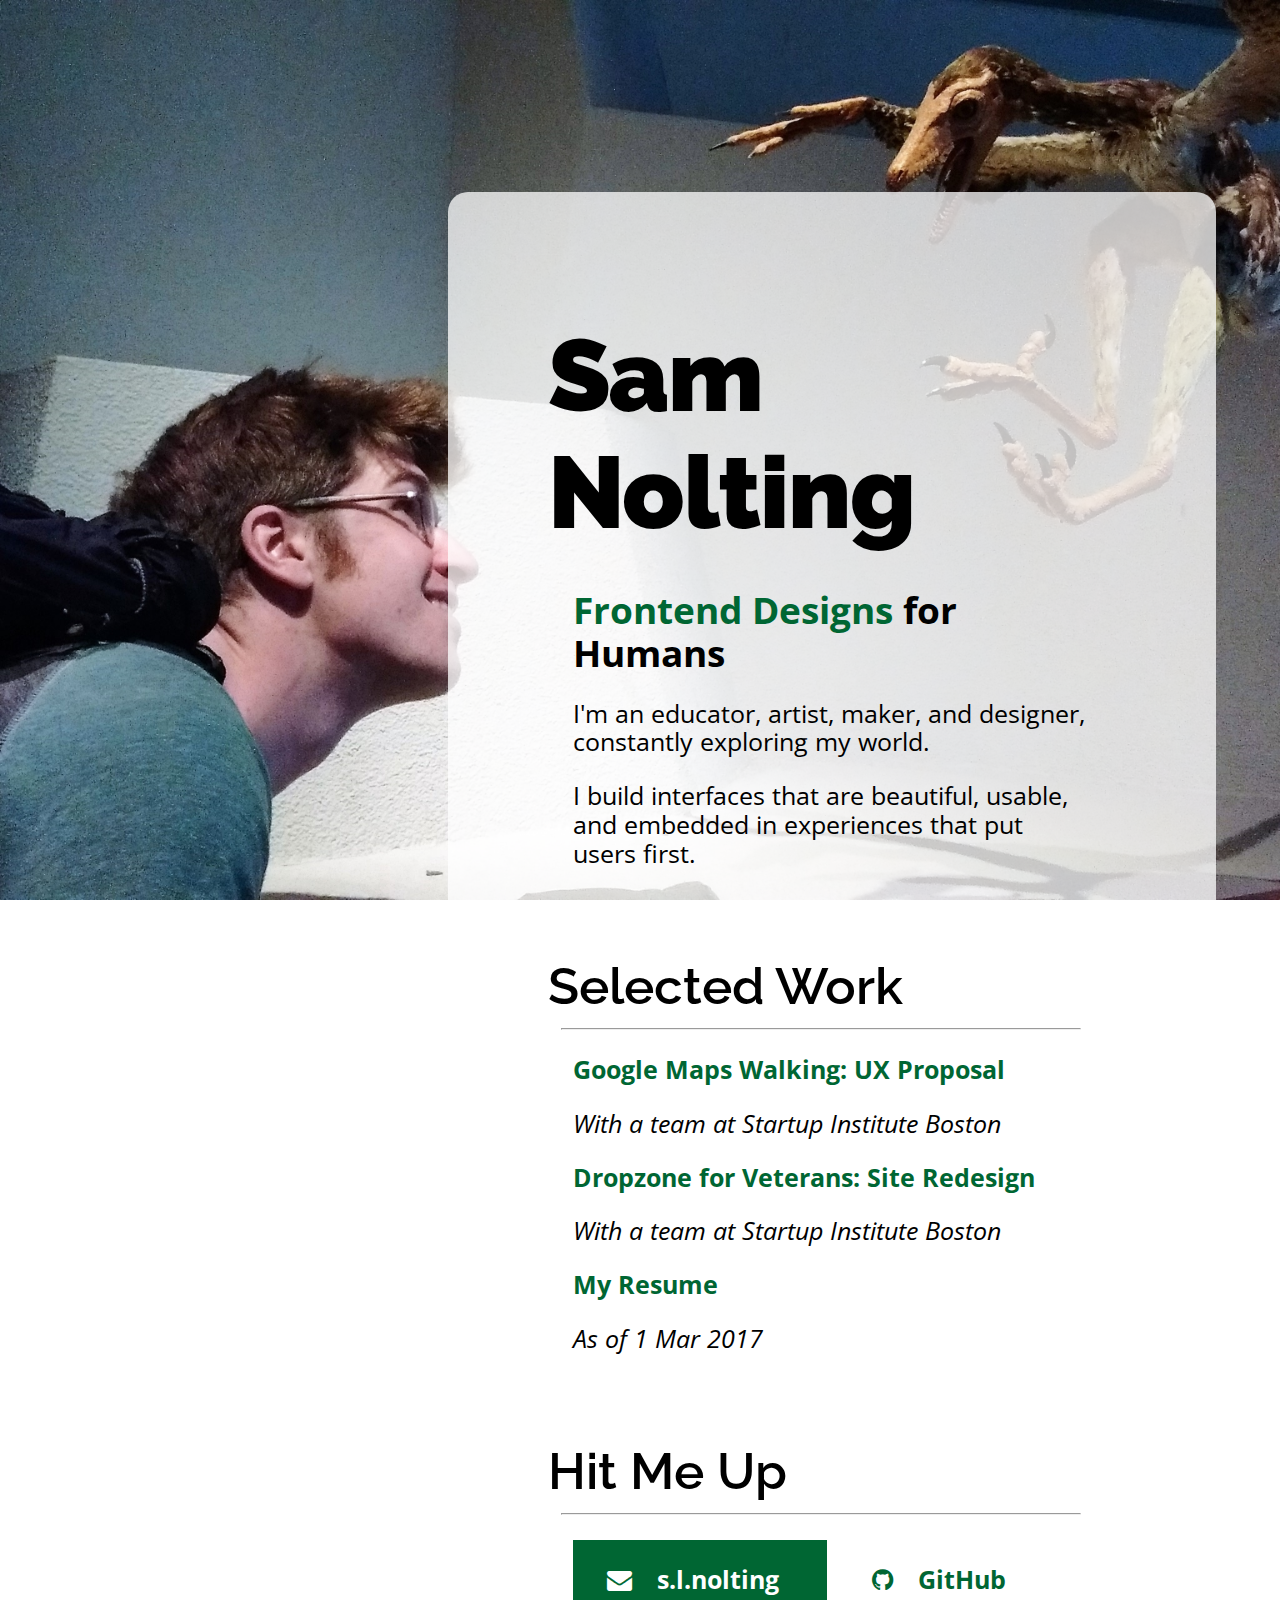
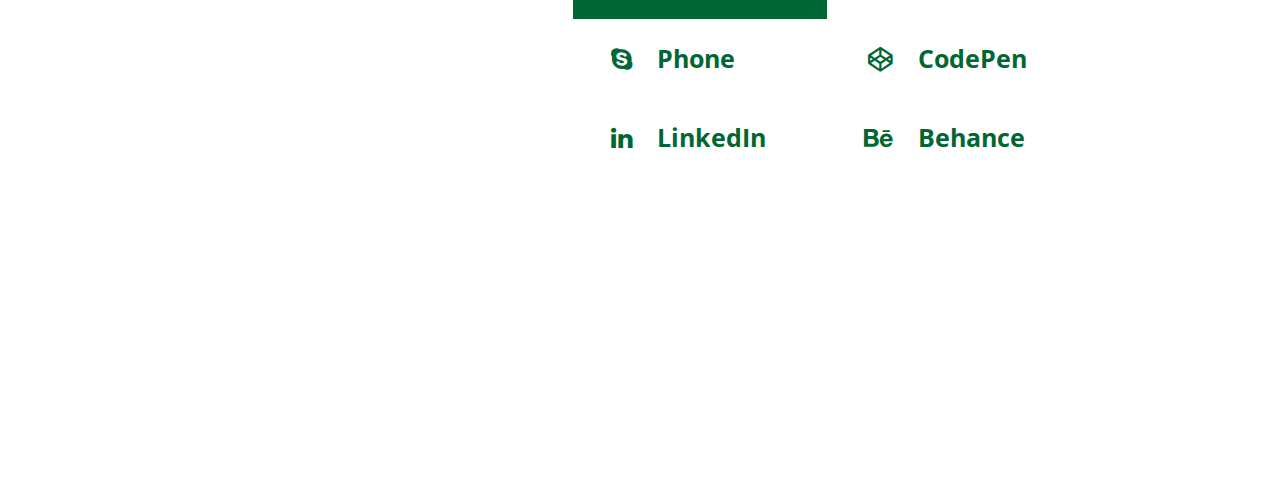
<file: index.html>
<!DOCTYPE html>
<html lang="en">

	<head>

		<meta charset="utf-8">
		<meta http-equiv="X-UA-Compatible" content="IE=edge">
		<meta name="viewport" content="width=device-width, initial-scale=1">
		<meta name="description" content="">
		<meta name="author" content="Sam Nolting, SLN">

		<title>Sam Nolting ~ Web Designer</title>

		<script src="js/main.js" type="text/javascript"></script>

		<link href="css/normalize.css" rel="stylesheet">
		<link href="css/main.css" rel="stylesheet">

		<link href="https://fonts.googleapis.com/css?family=Open+Sans+Condensed:300|Raleway:600,800" rel="stylesheet">
		<link rel="stylesheet" href="https://maxcdn.bootstrapcdn.com/font-awesome/4.4.0/css/font-awesome.min.css">

	</head>

	<body>

		<div class="body-content">
			<div class="html-mobile-background"></div>

			<div class="content-column">
				<header>
					<h1><strong>Sam Nolting</strong></h1>
					<h2>
						<a href="grid120">Frontend Designs</a> for Humans
					</h2>
						<p>I'm an educator, artist, maker, and designer, constantly exploring my world.</p>
						<p>I build interfaces that are beautiful, usable, and embedded in experiences that put users first.</p>
				</header>

				<main>
					<section id="gallery"> 
						<a name="gallery"></a>
						<h3>Selected Work</h3>
						<hr>
						<div class="gallery-piece">
							<a href="docs/Nolting_GMaps_walking_redesign.pdf">
								<h4>Google Maps Walking: UX Proposal</h4>
							</a>
							<p><em>With a team at Startup Institute Boston</em></p>
						</div>

						<div class="gallery-piece">
							<a href="docs/Nolting_Dropzone_Redesign.pdf">
								<h4>Dropzone for Veterans: Site Redesign</h4>
							</a>
							<p><em>With a team at Startup Institute Boston</em></p>
						</div>

						<div class="gallery-piece">
							<a href="docs/SamNolting.resume.pdf">
								<h4>My Resume</h4>
							</a>
							<p><em>As of 1 Mar 2017</em></p>
						</div>
					</section>

					<section class="contact">
						<h3>Hit Me Up</h3>
						<hr>
						<div class="row nav">
							<div class="col">
								<div class="row">
									<div class="pop-left">
										<a href="mailto:s.l.nolting@gmail.com">
											<i class="fa fa-envelope"></i>
										</a>
									</div>
									<a href="mailto:s.l.nolting@gmail.com">s.l.nolting</a>
								</div>
								<div class="row">
									<div class="pop-left">
										<a href="skype:s.l.nolting?call">
											<i class="fa fa-skype"></i>
										</a>
									</div>
									<a href="skype:s.l.nolting?call">Phone</a>
								</div>
								<div class="row">
									<div class="pop-left">
										<a href="https://www.linkedin.com/in/slnolting/">
											<i class="fa fa-linkedin"></i>
										</a>
									</div>
									<a href="https://www.linkedin.com/in/slnolting/">LinkedIn</a>
								</div>
							</div>
							<div class="col">
								<div class="row">
									<div class="pop-left">
										<a href="https://github.com/warnthepenguins">
											<i class="fa fa-github"></i>
										</a>
									</div>
									<a href="https://github.com/warnthepenguins">GitHub</a>
								</div>
								<div class="row">
									<div class="pop-left">
										<a href="https://codepen.io/warnthepenguins/">
											<i class="fa fa-codepen"></i>
										</a>
									</div>
									<a href="https://codepen.io/warnthepenguins/">CodePen</a>
								</div>
								<div class="row">
									<div class="pop-left">
										<a href="https://github.com/warnthepenguins">
											<i class="fa fa-behance"></i>
										</a>
									</div>
									<a href="https://www.behance.net/slnolting74a9">Behance</a>
								</div>
								<!-- StackOverflow: https://stackoverflow.com/users/7551892/sam-nolting -->
							</div>
						</div>
					</section>
				</main>
			</div>
		</div>
	</body>
</html>
</file>
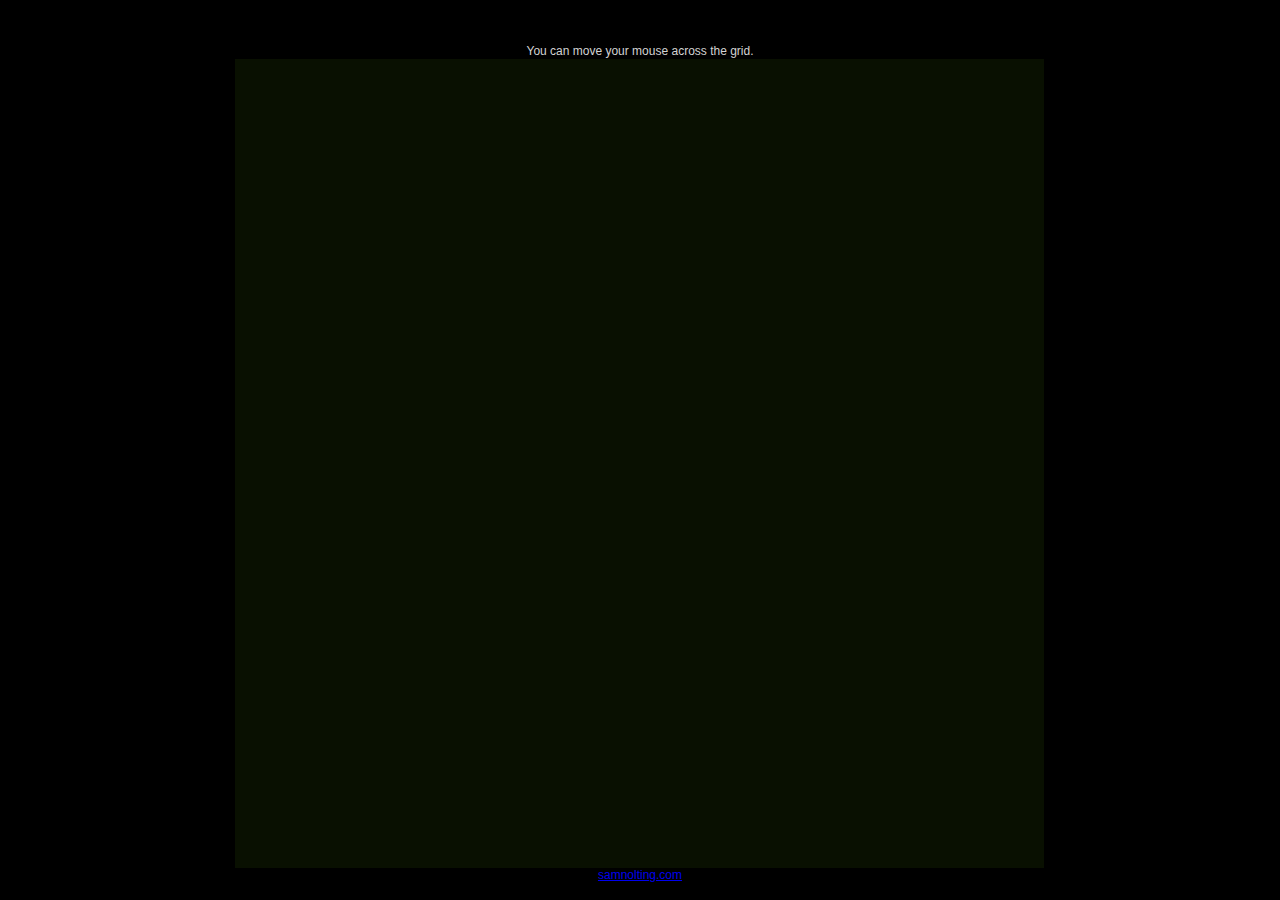
<file: grid120/index.html>
<!DOCTYPE html>
<html lang="en">

<!-- GRID 120 by Sam Nolting -->
<!--    Code (c) 2017 SLN    -->
<!-- Enjoy the restful grid. -->

<head>

	<link href="../css/normalize.css" rel="stylesheet">
	<link href="simpler.css" rel="stylesheet">

</head>

	<body>
		<div class="container-fluid">
			<div class="text">
			You can move your mouse across the grid.
			</div>
			<div class="animation-box tick" id="the-animation-box">
				Something went wrong.
			</div>
			<div class="text">
				<a href="../index.html">samnolting.com</a>
			</div>
		</div>

		<script src="simpler.js" type="text/javascript"></script>
	</body>

</html>
</file>
<file: css/main.css>
/*!
 * SamNolting.com (http://samnolting.com)
 * Copyright 2014-2017 Samuel Lockwood Nolting.
 */


/* Global styles */

*,
*:after,
*:before {
	box-sizing: border-box;
}

body {
	font-family: "Open Sans Condensed", sans-serif;
	font-size: calc(1em + 1vmin);
}

h1,
h2,
h3,
h4,
h5,
h6 {
	font-family: "Open Sans Condensed", sans-serif;
	margin: 0;
}

h1 {
	font-family: "Raleway", sans-serif;
	font-weight: bolder;
	letter-spacing: -0.01em;
	font-size: calc(3em + 3vmin);
	text-indent: -0em;
	margin-left: -2vw;
	margin-bottom: 4vh;
}

h2 {
	font-size: calc(1.1em + 1.1vmin);
}

h3 {
	font-family: "Raleway", sans-serif;
	font-weight: 600;
	font-size: calc(1.5em + 1.5vmin);
	/*font-size: 2.5em;*/
	margin-left: -0.5em;
}

h4 {
	margin-top: 0.4em;
	/*font-size: 1.9em;*/
}

h5,
h6 {
	/*font-size: 1.2em;*/
	line-height: 1.5em;
	margin: 0px;
	padding: 0px;
}

p {
	/*font-size: 1.2em;*/
}

hr {
	margin: 0.5em 0em 1em -0.5em;
	width: 100%;
}

a {
	text-decoration: none;
	color: #006633;
}

a:hover {
	text-decoration: none;
	color: #330066;
}

ul, li {
	list-style-type: none;
}

.body-content {
	padding-top: 15%;
	padding-bottom: 15%;
}

.body-content .html-mobile-background {
	position: fixed;
	z-index: -1;
	background: url(../images/sm_sam_dinosaur_bird.jpg) no-repeat center center; 
	-webkit-background-size: cover;
	-moz-background-size: cover;
	-o-background-size: cover;
	background-size: cover;
	top: 0;
	left: 0;
	min-width: 100vw;
	width: 100%;
	min-height: 125%; /* To compensate for mobile browser address bar space */
	min-height: 125vh;
	height: 125%;
}

.content-column {
	padding: 8vw;
 	background: rgba(255,255,255,0.75);
	border-radius: 20px;
	width: 60%;
	max-width: 1400px;
	margin-left: 35%;
}

.content-column section {
	margin: 7vw 0 0;
}

.row {
	max-width: 100%;
}

.col {
	width: 49%;
	display: inline-block;
}

.nav .row {
	overflow: auto;
}

.nav .row a {
	display: block;
	height: 100%;
	width: 100%;
	font-weight: bolder;
	padding: 1em;
}

.nav .pop-left {
	width: 33%;
	float: left;
	left: 0;
	text-align: right;
}

.contact .nav .col:first-child .row:first-child,
.contact .nav .col:first-child .row:first-child a {
	background: #006633;
	background-opacity: 1;
	color: white;
}

@media screen and (min-width: 901px) {
	.body-content {
		background: url(../images/lg_sam_dinosaur_bird.jpg) no-repeat center center fixed; 
		-webkit-background-size: cover;
		-moz-background-size: cover;
		-o-background-size: cover;
		background-size: cover;
		min-width: 100%;
		width: 100vw;
		width: 100%;
		min-height: 100%; /* To compensate for mobile browser address bar space */
		min-height: 100vh;
		height: 100%;
	}

	.html-mobile-background {
		display: none;
	}
}

@media screen and (min-width: 1201px) {
	h1 {
		/*font-size: 5.125em;*/
		margin-left: -0.25em;
	}

	.content-column {
		padding: 5em;
	}
}

@media screen and (max-width: 1200px) and (min-width: 901px) {
	.content-column {
		width: 70%;
		margin-left: 15%;
		padding: 10vw;
	}
}

@media screen and (max-width: 900px) and (min-width: 701px) {
	.content-column {
		width: 80%;
		margin-left: 10%;
		padding: 10vw;
		padding-right: 60px;
	}

	.content-column section {
		margin: 50px 0;
	}

	h1 {
		/*font-size: 4.5em;*/
	}
}

@media screen and (max-width: 700px) {
	.body-content {
		padding-top: 0;
		padding-bottom: 0;
	}

	.content-column {
		border-radius: 0px;
		padding: 60px 45px;
		padding-right: 20px;
		width: 100%;
		margin: 0px;
	}

	.content-column section {
		margin: 5em 0;
	}

	.col {
		width: 100%;
	}

	h1 {
		/*font-size: 4em;*/
		margin-left: 5px;
	}

	h2 {
		/*font-size: 2.3em;*/
	}

	h3 {
		/*font-size: 2.1em;*/
		margin-left: 5px;
	}

	h4 {
		/*font-size: 2em;*/
	}

	h5,
	h6,
	p {
		/*font-size: 1.2em;*/
	}

}


@media screen and (max-width: 400px) {
	.content-column {
		width: 100%;
		padding: 2px;
	}

	h1 {
		/*font-size: 23vw;*/
		overflow-wrap: break-word;
		margin-left: 0;
	}

	h2 {
		/*font-size: 15vw;*/
	}

	h3 {
		/*font-size: 15vw;*/
		margin-left: 0;
	}

	h4 {
		/*font-size: 15vw;*/
	}

	h5 {
		/*font-size: 15vw;*/
	}

	h6, p {
		/*font-size: 15vw;*/
	}
}
</file>
<file: grid120/simpler.css>
*,
*:after,
*:before {
	box-sizing: border-box;
}

@keyframes fadeIn {
  0% {
    opacity: 0;
  }
  100% {
    opacity: 1;
  }
}

@keyframes flipLighterDarker {
  0% {
  	background: #527030;
  }
  100% {
	background: #64A31C;
  }
}

@keyframes flipDarkerLighter {
  0% {
  	background: #74B12E;
  }
  100% {
  	background: #527030;
  }
}

.container-fluid {
	width: 100vw;
	height: 100vh;
	padding-top: 5vmin;
	background: rgb(0,0,0);
}

.text {
	font-size: 0.75em;
	width: 100%;
	background: transparent;
	color: lightgray;
	text-align: center;
}

.animation-box {
	display: block;
	margin: 0 auto;
	width: 90vmin;
	height: 90vmin;
	font-size: 0.01em;
	padding: 2em;
	animation-name: fadeIn;
	animation-iteration-count: 1;
	animation-timing-function: ease-in;
	animation-duration: 1.5s;
}

.column {
	width: calc(100% / 30);
	height: 100%;
	display: inline-block;
}

.column .dot {
	width: 100%;
	height: calc(100% / 30);
	border: calc(12vmin / 30) solid #091001;
	display: block;
	background: #091001;
	border-radius: 0.01em;
	opacity: 1;
	transition: opacity 2.4s cubic-bezier(0.73,-0.04, 0.38, 0.9);
}

.column .dot:hover {
	opacity: 0.125;
	transition: opacity 0s;
}

.column:nth-child(2n - 1) .dot:nth-child(2n - 1),
.column:nth-child(2n) .dot:nth-child(2n) {
	animation-name: flipLighterDarker;
	animation-iteration-count: infinite;
	animation-timing-function: cubic-bezier(0.75,-0.15, 0.25, 1.15);
	animation-direction: alternate;
	animation-duration: 1.4s;
}

.column:nth-child(2n - 1) .dot:nth-child(2n),
.column:nth-child(2n) .dot:nth-child(2n - 1) {
	animation-name: flipDarkerLighter;
	animation-iteration-count: infinite;
	animation-timing-function: cubic-bezier(0.75,-0.15, 0.25, 1.15);
	animation-direction: alternate;
	animation-duration: 1.4s;
}
</file>
